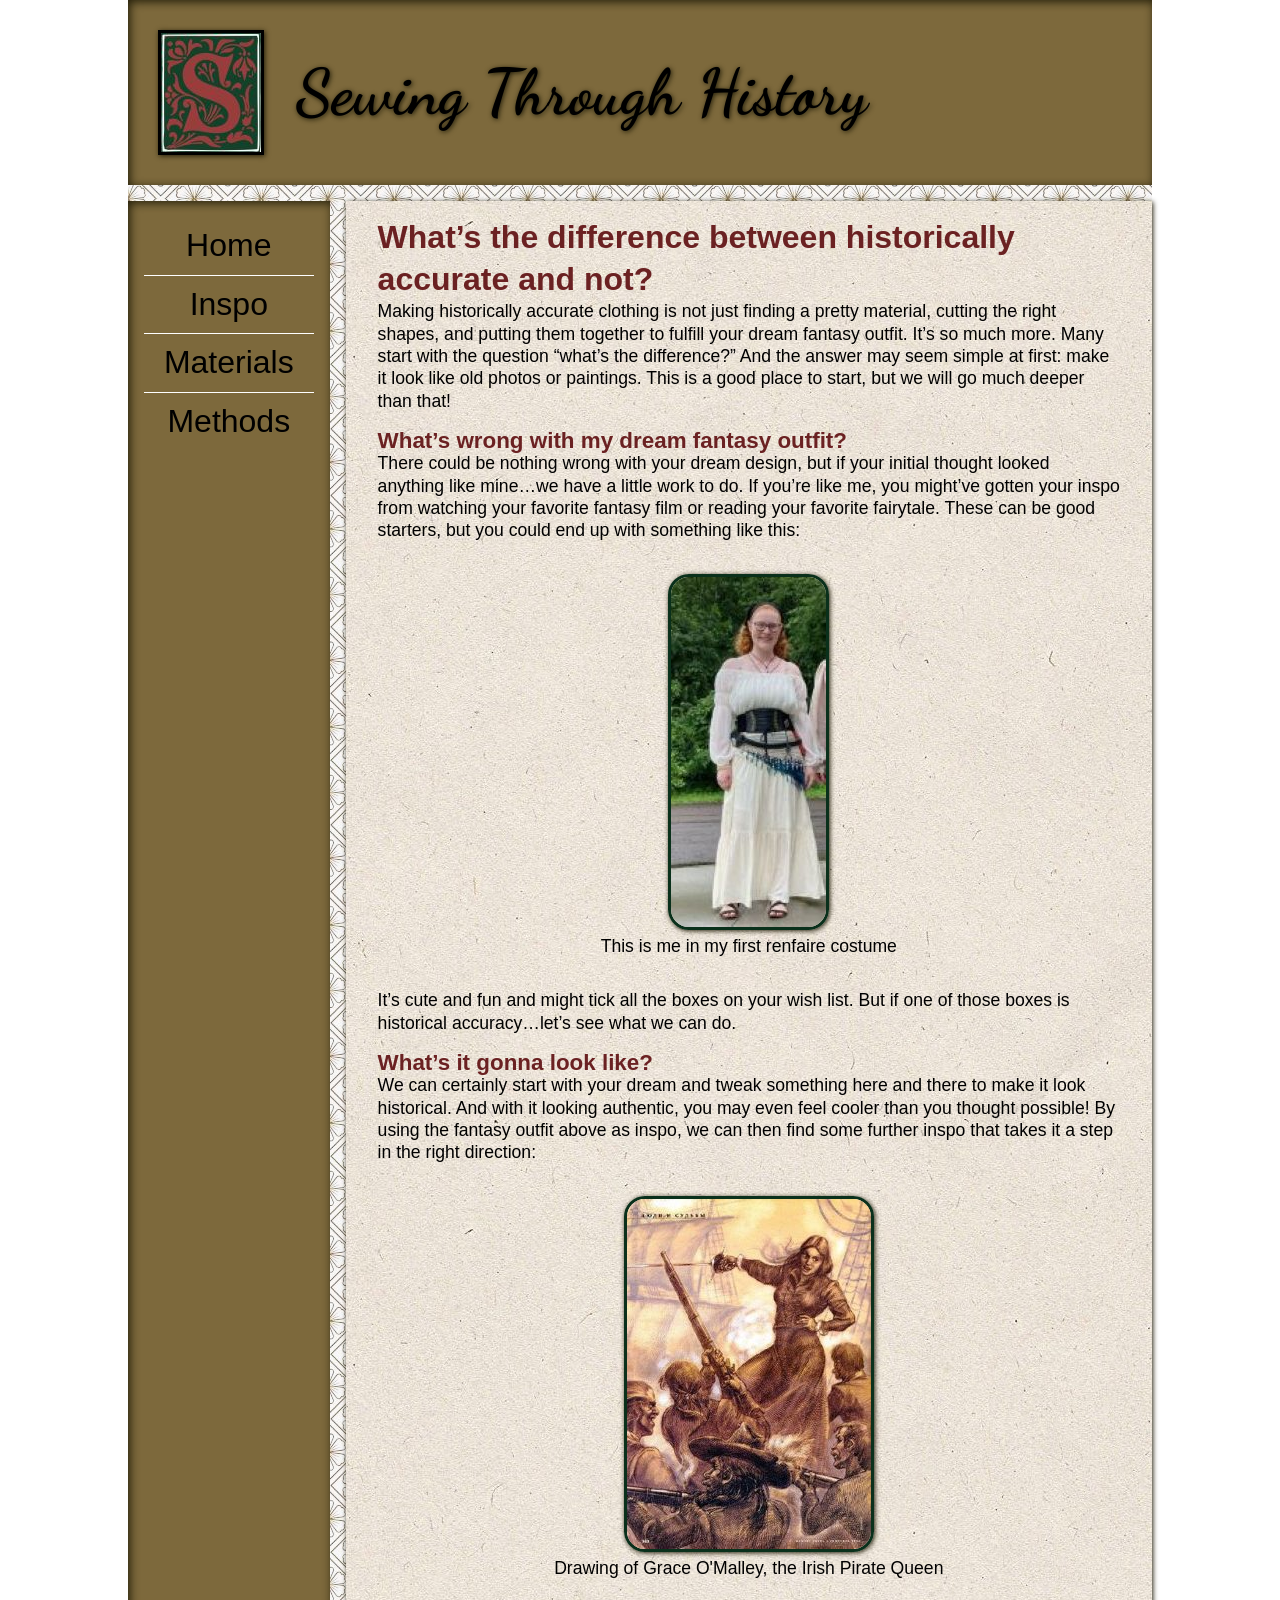
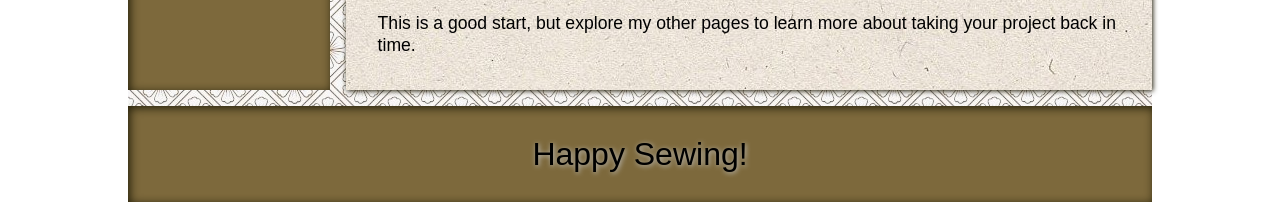
<file: index.html>
<!DOCTYPE html>
<html lang="en">
<head>
  <meta charset="UTF-8">
  <meta name="viewport" content="width=device-width, initial-scale=1.0">
  <title>Sewing Through History</title>
  <link rel="stylesheet" href="reset.css">
  <link rel="stylesheet" href="main.css">
  <link rel="preconnect" href="https://fonts.googleapis.com">
  <link rel="preconnect" href="https://fonts.gstatic.com" crossorigin>
  <link href="https://fonts.googleapis.com/css2?family=Dancing+Script:wght@400..700&family=Fontdiner+Swanky&family=Oleo+Script+Swash+Caps:wght@400;700&family=Roboto+Slab:wght@100..900&display=swap" rel="stylesheet">
  <link rel="shortcut icon" href="images/icon.ico" type="image/x-icon">
</head>
<body> 
<div class="wrapper">

  <header>
    <img src="images/ornate_s.jpg" alt="ornate letter s">
    <h1>
      Sewing Through History
    </h1>
  </header>

    <nav>
      <ul>
        <li><a href="index.html">Home</a></li>
        <li><a href="inspo.html">Inspo</a></li>
        <li><a href="materials.html">Materials</a></li>
        <li><a href="methods.html">Methods</a></li>
      </ul>
    </nav>

<main>
  <h1>What’s the difference between historically accurate and not?</h1>

  <p>Making historically accurate clothing is not just finding a pretty material, cutting the right shapes, and putting them together to fulfill your dream fantasy outfit. It’s so much more. Many start with the question “what’s the difference?” And the answer may seem simple at first: make it look like old photos or paintings. This is a good place to start, but we will go much deeper than that!</p>

  <h2>What’s wrong with my dream fantasy outfit?</h2>

  <p>There could be nothing wrong with your dream design, but if your initial thought looked anything like mine…we have a little work to do. If you’re like me, you might’ve gotten your inspo from watching your favorite fantasy film or reading your favorite fairytale. These can be good starters, but you could end up with something like this:</p>

  <figure class="ren-outfit">
    <img src="images/my_outfit.jpg" alt="Girl in renfaire costume">
    <figcaption>This is me in my first renfaire costume</figcaption>
  </figure>

  <p>It’s cute and fun and might tick all the boxes on your wish list. But if one of those boxes is historical accuracy…let’s see what we can do.</p>

  <h2>What’s it gonna look like?</h2>

  <p>We can certainly start with your dream and tweak something here and there to make it look historical. And with it looking authentic, you may even feel cooler than you thought possible! By using the fantasy outfit above as inspo, we can then find some further inspo that takes it a step in the right direction:</p>

  <figure class="grace-omalley">
    <img src="images/grace_o_malley.jpg" alt="Grace O'Malley">
    <figcaption>Drawing of Grace O'Malley, the Irish Pirate Queen</figcaption>
  </figure>

  <p>This is a good start, but explore my other pages to learn more about taking your project back in time.</p>

</main>

<footer>
  <p>Happy Sewing!</p>
</footer>

</div>
</body>
</html>
</file>
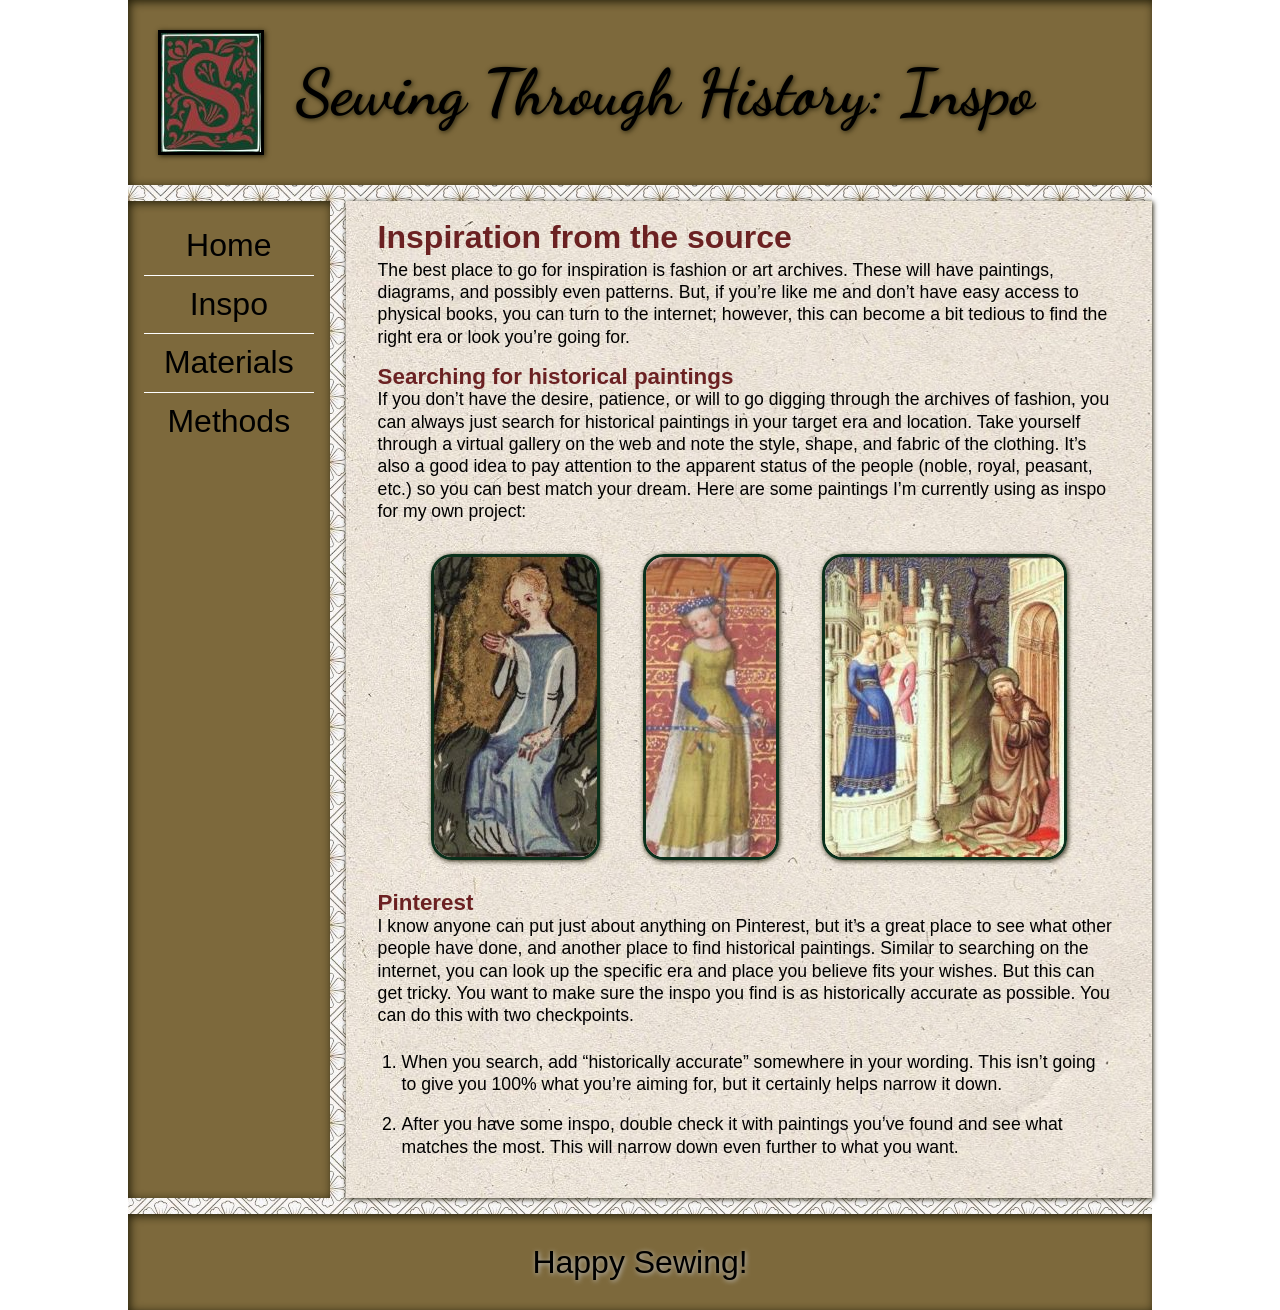
<file: inspo.html>
<!DOCTYPE html>
<html lang="en">
<head>
  <meta charset="UTF-8">
  <meta name="viewport" content="width=device-width, initial-scale=1.0">
  <title>Sewing Through History: Inspo</title>
  <link rel="stylesheet" href="reset.css">
  <link rel="stylesheet" href="main.css">
  <link rel="preconnect" href="https://fonts.googleapis.com">
  <link rel="preconnect" href="https://fonts.gstatic.com" crossorigin>
  <link href="https://fonts.googleapis.com/css2?family=Dancing+Script:wght@400..700&family=Fontdiner+Swanky&family=Oleo+Script+Swash+Caps:wght@400;700&family=Roboto+Slab:wght@100..900&display=swap" rel="stylesheet">
</head>
<body>
<div class="wrapper">

  <header>
    <img src="images/ornate_s.jpg" alt="ornate letter s">
    <h1>Sewing Through History: Inspo</h1>
  </header>

     <nav>
      <ul>
        <li><a href="index.html">Home</a></li>
        <li><a href="inspo.html">Inspo</a></li>
        <li><a href="materials.html">Materials</a></li>
        <li><a href="methods.html">Methods</a></li>
      </ul>
    </nav>

  <main>
    <h1>Inspiration from the source</h1>

    <p>The best place to go for inspiration is fashion or art archives. These will have paintings, diagrams, and possibly even patterns. But, if you’re like me and don’t have easy access to physical books, you can turn to the internet; however, this can become a bit tedious to find the right era or look you’re going for.</p>

    <h2>Searching for historical paintings</h2>

    <p>If you don’t have the desire, patience, or will to go digging through the archives of fashion, you can always just search for historical paintings in your target era and location. Take yourself through a virtual gallery on the web and note the style, shape, and fabric of the clothing. It’s also a good idea to pay attention to the apparent status of the people (noble, royal, peasant, etc.) so you can best match your dream. Here are some paintings I’m currently using as inspo for my own project:</p>

      <section class="inspo-images">
        <img src="images/inspo_1.jpg" alt="Historical painting of lady in blue">
        <img src="images/inspo_2.jpg" alt="Historical painting of lady in green">
        <img src="images/inspo_3.jpg" alt="Historical painting of women and man">
      </section>

    <h2>Pinterest</h2>

    <p>I know anyone can put just about anything on Pinterest, but it’s a great place to see what other people have done, and another place to find historical paintings. Similar to searching on the internet, you can look up the specific era and place you believe fits your wishes. But this can get tricky. You want to make sure the inspo you find is as historically accurate as possible. You can do this with two checkpoints.</p>

    <ol>
      <li><p>When you search, add “historically accurate” somewhere in your wording. This isn’t going to give you 100% what you’re aiming for, but it certainly helps narrow it down.</p></li>
      
      <li><p>After you have some inspo, double check it with paintings you’ve found and see what matches the most. This will narrow down even further to what you want.</p></li>
    </ol>

  </main>

<footer>
  <p>Happy Sewing!</p>
</footer>
  
</div>
</body>
</html>
</file>
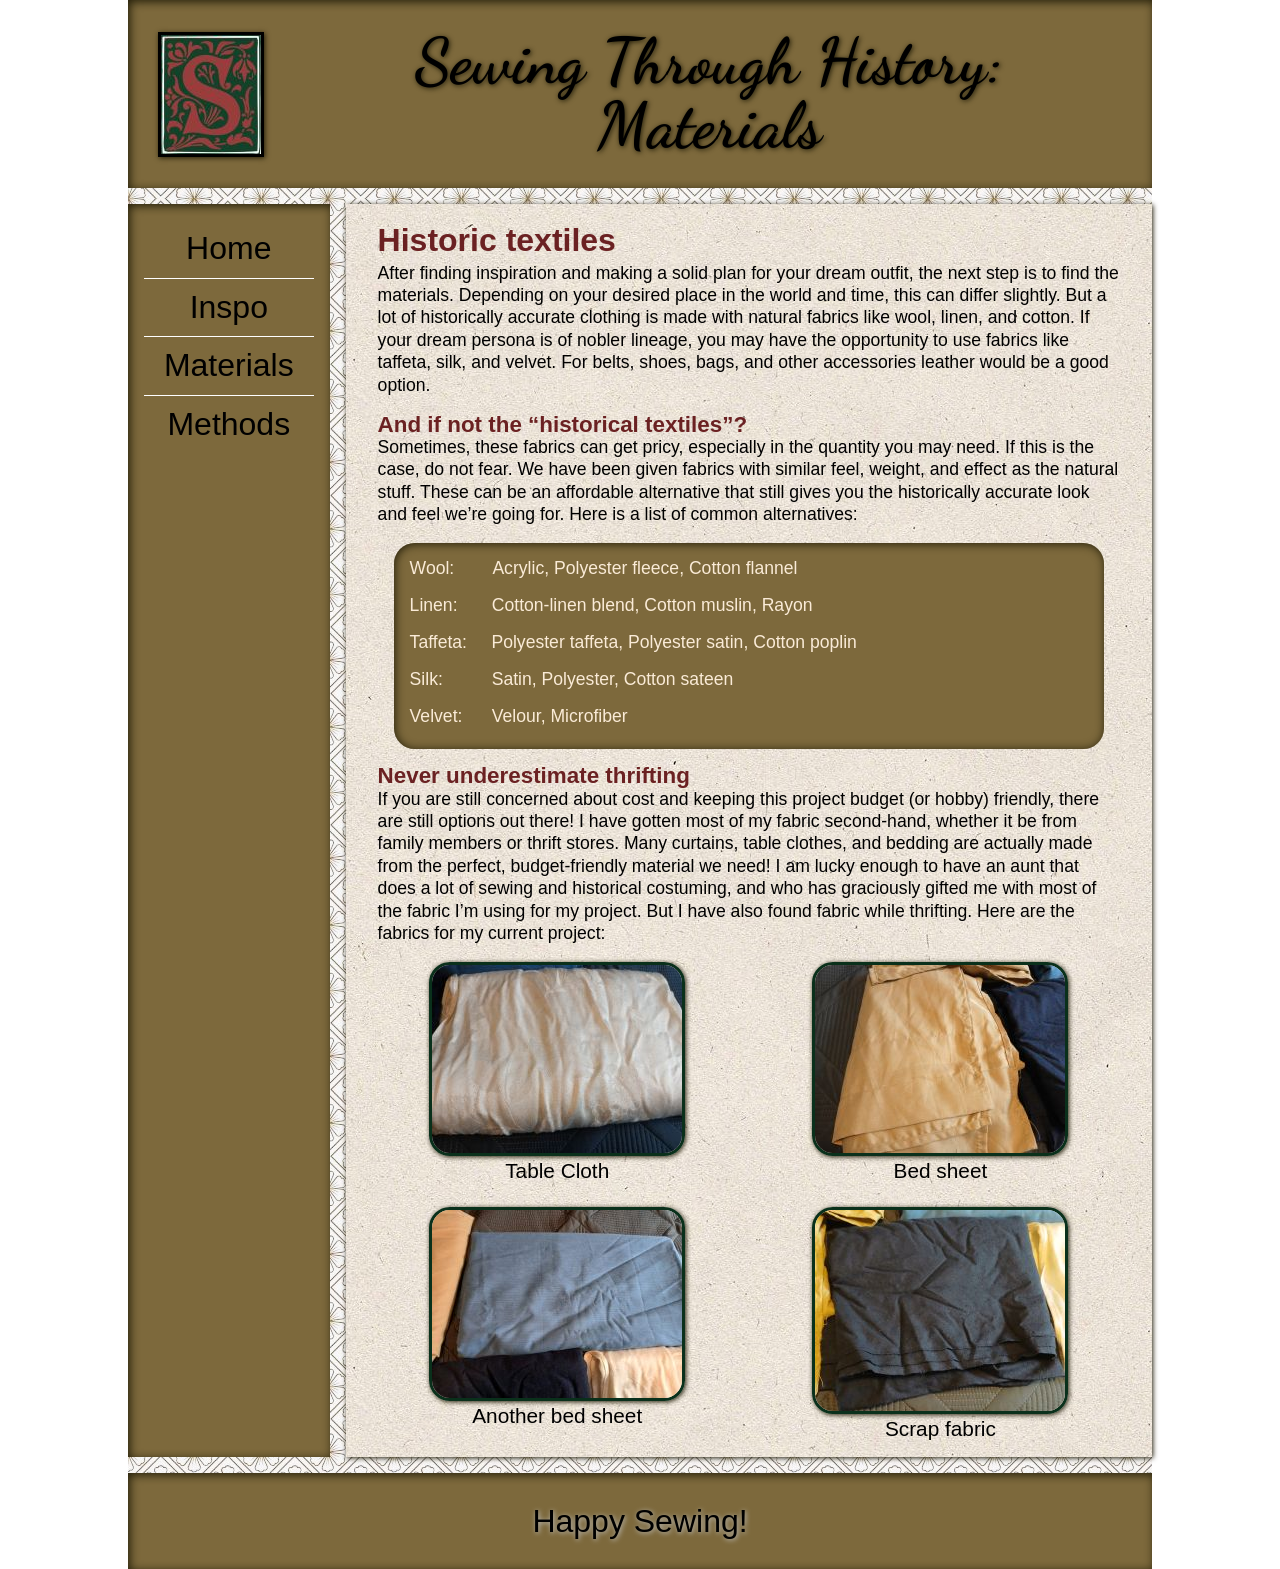
<file: materials.html>
<!DOCTYPE html>
<html lang="en">
<head>
  <meta charset="UTF-8">
  <meta name="viewport" content="width=device-width, initial-scale=1.0">
  <title>Sewing Through History: Materials</title>
  <link rel="stylesheet" href="reset.css">
  <link rel="stylesheet" href="main.css">
  <link rel="preconnect" href="https://fonts.googleapis.com">
  <link rel="preconnect" href="https://fonts.gstatic.com" crossorigin>
  <link href="https://fonts.googleapis.com/css2?family=Dancing+Script:wght@400..700&family=Fontdiner+Swanky&family=Oleo+Script+Swash+Caps:wght@400;700&family=Roboto+Slab:wght@100..900&display=swap" rel="stylesheet">
</head>
<body>
<div class="wrapper">

  <header>
    <img src="images/ornate_s.jpg" alt="ornate letter s">
    <h1>Sewing Through History: Materials</h1>
  </header>

     <nav>
      <ul>
        <li><a href="index.html">Home</a></li>
        <li><a href="inspo.html">Inspo</a></li>
        <li><a href="materials.html">Materials</a></li>
        <li><a href="methods.html">Methods</a></li>
      </ul>
    </nav>

  <main>
    <h1>Historic textiles</h1>

    <p>After finding inspiration and making a solid plan for your dream outfit, the next step is to find the materials. Depending on your desired place in the world and time, this can differ slightly. But a lot of historically accurate clothing is made with natural fabrics like wool, linen, and cotton. If your dream persona is of nobler lineage, you may have the opportunity to use fabrics like taffeta, silk, and velvet. For belts, shoes, bags, and other accessories leather would be a good option.</p>

    <h2>And if not the “historical textiles”?</h2>

    <p>Sometimes, these fabrics can get pricy, especially in the quantity you may need. If this is the case, do not fear. We have been given fabrics with similar feel, weight, and effect as the natural stuff. These can be an affordable alternative that still gives you the historically accurate look and feel we’re going for. Here is a list of common alternatives:</p>


    <pre>
      <p>Wool:        Acrylic, Polyester fleece, Cotton flannel</p>
      <p>Linen:       Cotton-linen blend, Cotton muslin, Rayon</p>
      <p>Taffeta:     Polyester taffeta, Polyester satin, Cotton poplin</p>
      <p>Silk:          Satin, Polyester, Cotton sateen</p>
      <p>Velvet:      Velour, Microfiber</p>
    </pre>
    

    <h2>Never underestimate thrifting</h2>

    <p>If you are still concerned about cost and keeping this project budget (or hobby) friendly, there are still options out there! I have gotten most of my fabric second-hand, whether it be from family members or thrift stores. Many curtains, table clothes, and bedding are actually made from the perfect, budget-friendly material we need! I am lucky enough to have an aunt that does a lot of sewing and historical costuming, and who has graciously gifted me with most of the fabric I’m using for my project. But I have also found fabric while thrifting. Here are the fabrics for my current project:</p>

    <section class="fabrics">
      <figure class="white-fabric">
        <img src="images/fabric_1.jpg" alt="white fabric">
        <figcaption>Table Cloth</figcaption>
      </figure>
      <figure class="tan-fabric">
        <img src="images/fabric_2.jpg" alt="tan fabric">
        <figcaption>Bed sheet</figcaption>
      </figure>
      <figure class="lb-fabric">
        <img src="images/fabric_3.jpg" alt="light blue fabric">
        <figcaption>Another bed sheet</figcaption>
      </figure>
      <figure class="db-fabric">
        <img src="images/fabric_4.jpg" alt="dark blue fabric">
        <figcaption>Scrap fabric</figcaption>
      </figure>
    </section>

  </main>

<footer>
  <p>Happy Sewing!</p>
</footer>
  
</div>
</body>
</html>
</file>
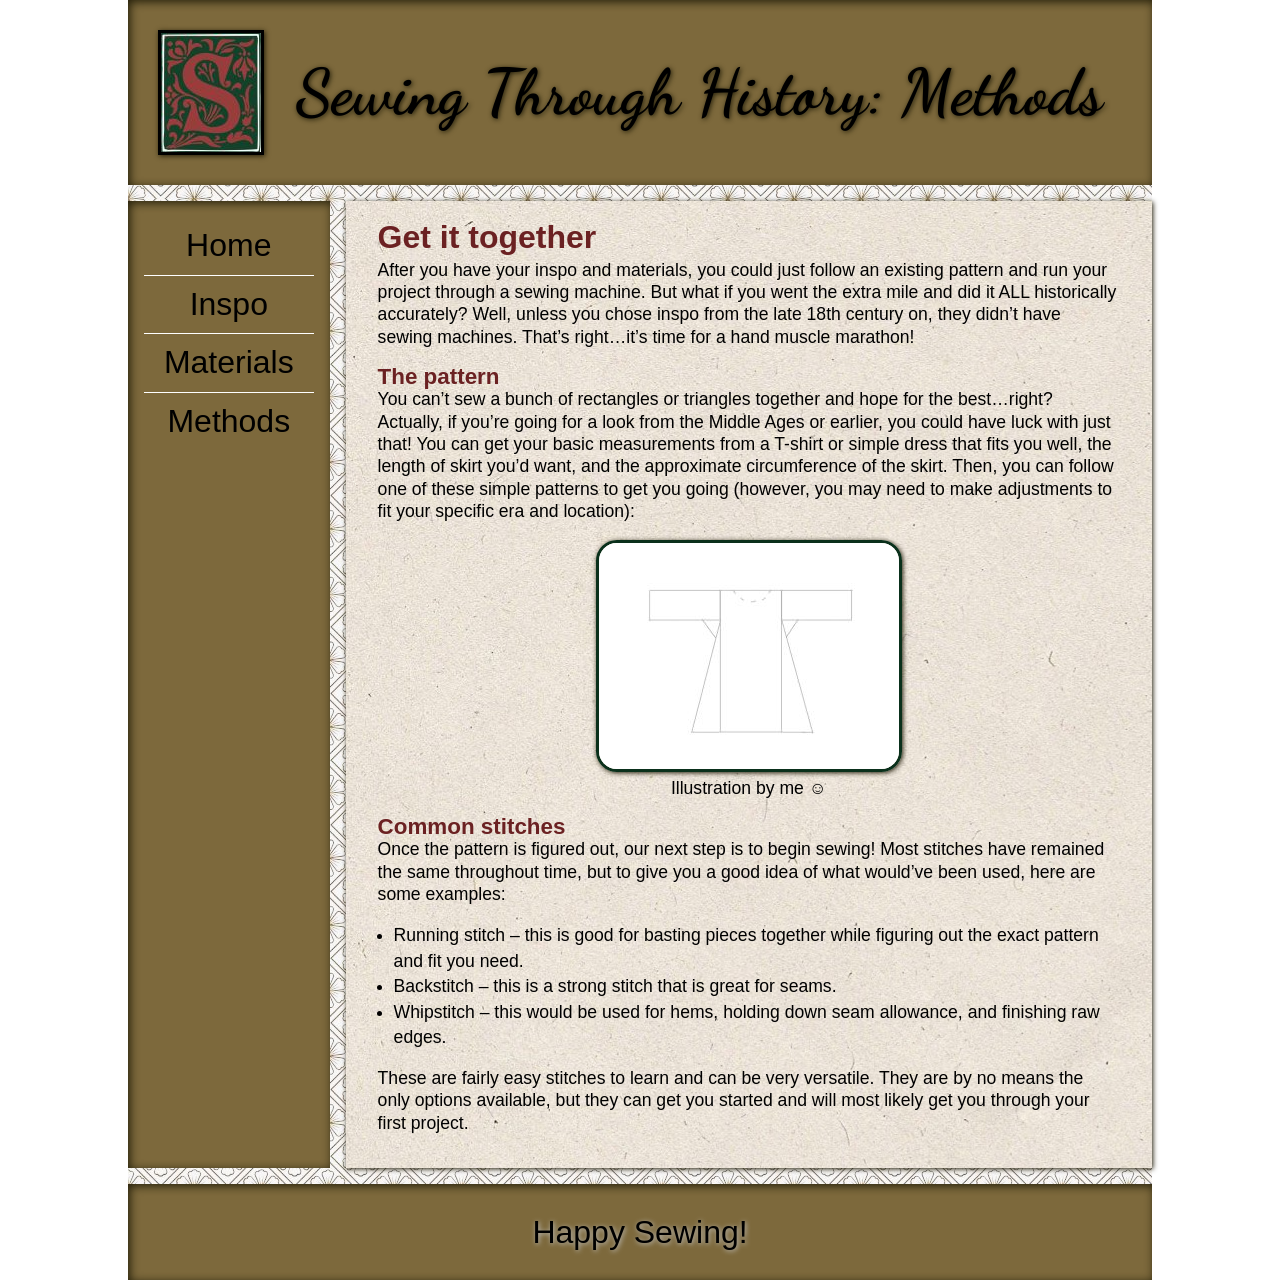
<file: methods.html>
<!DOCTYPE html>
<html lang="en">
<head>
  <meta charset="UTF-8">
  <meta name="viewport" content="width=device-width, initial-scale=1.0">
  <title>Sewing Through History: Methods</title>
  <link rel="stylesheet" href="reset.css">
  <link rel="stylesheet" href="main.css">
  <link rel="preconnect" href="https://fonts.googleapis.com">
  <link rel="preconnect" href="https://fonts.gstatic.com" crossorigin>
  <link href="https://fonts.googleapis.com/css2?family=Dancing+Script:wght@400..700&family=Fontdiner+Swanky&family=Oleo+Script+Swash+Caps:wght@400;700&family=Roboto+Slab:wght@100..900&display=swap" rel="stylesheet">
</head>
<body>
<div class="wrapper">
  
  <header>
    <img src="images/ornate_s.jpg" alt="ornate letter s">
    <h1>Sewing Through History: Methods</h1>
  </header>

    <nav>
      <ul>
        <li><a href="index.html">Home</a></li>
        <li><a href="inspo.html">Inspo</a></li>
        <li><a href="materials.html">Materials</a></li>
        <li><a href="methods.html">Methods</a></li>
      </ul>
    </nav>

  <main>
    <h1>Get it together</h1>

    <p>After you have your inspo and materials, you could just follow an existing pattern and run your project through a sewing machine. But what if you went the extra mile and did it ALL historically accurately? Well, unless you chose inspo from the late 18th century on, they didn’t have sewing machines. That’s right…it’s time for a hand muscle marathon!</p>

    <h2>The pattern</h2>

    <p>You can’t sew a bunch of rectangles or triangles together and hope for the best…right? Actually, if you’re going for a look from the Middle Ages or earlier, you could have luck with just that! You can get your basic measurements from a T-shirt or simple dress that fits you well, the length of skirt you’d want, and the approximate circumference of the skirt. Then, you can follow one of these simple patterns to get you going (however, you may need to make adjustments to fit your specific era and location):</p>

    <figure class="pattern">
      <img src="images/kirtle_pattern.jpg" alt="kirtle pattern drawing">
      <figcaption>Illustration by me &#9786;</figcaption>
    </figure>

    <h2>Common stitches</h2>

    <p>Once the pattern is figured out, our next step is to begin sewing! Most stitches have remained the same throughout time, but to give you a good idea of what would’ve been used, here are some examples:</p>

    <ul>
      <li>Running stitch – this is good for basting pieces together while figuring out the exact pattern and fit you need.</li>
      <li>Backstitch – this is a strong stitch that is great for seams.</li>
      <li>Whipstitch – this would be used for hems, holding down seam allowance, and finishing raw edges.</li>
    </ul>

    <p>These are fairly easy stitches to learn and can be very versatile. They are by no means the only options available, but they can get you started and will most likely get you through your first project.</p>

  </main>

<footer>
  <p>Happy Sewing!</p>
</footer>

</div>
</body>
</html>
</file>
<file: main.css>
.wrapper {
  margin: 0 auto;
  max-width: 64rem;
  display: grid;
  grid-template-columns: 1fr 4fr;
  gap: 1rem;
  background-image: url(images/bkg_tile.jpg);
}

header {
  grid-column: span 2;
  text-align: center;
  background-color: #7d693c;
  padding: 30px;
  font-size: 4rem;
  display: flex;
  align-items: center;
  font-family: "Dancing Script", cursive;
  text-shadow: #241f0a 1px 1px 5px;
  box-shadow: inset 2px 2px 10px #241f0a;
}

header img {
  border: .2rem solid black;
  border-radius: 0;
  display: flex;
  align-items: start;
  margin-right: 2rem;
}

nav {
  background-color: #7d693c;
  font-size: 2rem;
  font-family:'Lucida Sans', 'Lucida Sans Regular', 'Lucida Grande', 'Lucida Sans Unicode', Geneva, Verdana, sans-serif;
  box-shadow: inset 2px 2px 10px #241f0a;
}

nav li {
list-style-type: none;
}

nav a {
  display: block;
  text-align: center;
  color: black;
  padding: 1rem 0;
  text-decoration: none;
  border-bottom: 1px solid white;
}

nav a:hover {
  background-color: #0a301b;
}

nav li:last-of-type a {
  border-bottom: none;
}

main {
  background-image: url(images/bkg_main_paper.jpg);
  padding: 1rem 2rem;
  font-family: 'Lucida Sans', 'Lucida Sans Regular', 'Lucida Grande', 'Lucida Sans Unicode', Geneva, Verdana, sans-serif;
  line-height: 1.4rem;
  font-size: 1.1rem;
  box-shadow: 1px 1px 5px #241f0a;
}

main h1 {
  font-size: 2rem;
  line-height: 1.3;
  color: #6b2122;
}

main h2 {
  color: #6b2122;
  font-size: 1.4rem;
}

img {
  border-radius: 1.3rem;
  border: 3px solid #0a301b;
  box-shadow: 1px 1px 5px #241f0a;
}

.ren-outfit {
margin: 2rem;
text-align: center;
}

.grace-omalley {
  clear: left;
  margin: 2rem;
  text-align: center;
}

.inspo-images {
  display: flex;
  justify-content: space-around;
  margin: 2rem;
}

ol {
  margin: 1.5rem;
}

pre {
  line-height: .4rem;
  font-family: 'Lucida Sans', 'Lucida Sans Regular', 'Lucida Grande', 'Lucida Sans Unicode', Geneva, Verdana, sans-serif;
  font-size: 1.1rem;
  color: antiquewhite;
  background-color:#7d693c;
  padding-top: 1rem;
  padding-left: 1rem;
  border-radius: 1.3rem;
  box-shadow: inset 1px 1px 10px #241f0a;
  margin: 1rem;
}

.fabrics {
  display: grid;
  grid-template-columns: 1fr 1fr;
  gap: 1.5rem;
  text-align: center;
  font-size: 1.3rem;
}

.pattern {
  margin: 1rem;
  text-align: center;
}

ul {
  margin: 1rem;
  line-height: 1.6rem;
}

footer {
  clear: both;
  grid-column: span 2;
  background-color: #7d693c;
  padding-top: 2rem;
  text-align: center;
  font-size: 2rem;
  font-family: 'Lucida Sans', 'Lucida Sans Regular', 'Lucida Grande', 'Lucida Sans Unicode', Geneva, Verdana, sans-serif;
  text-shadow: 1px 1px 5px silver;
  box-shadow: inset 2px 2px 10px #241f0a;
}
</file>
